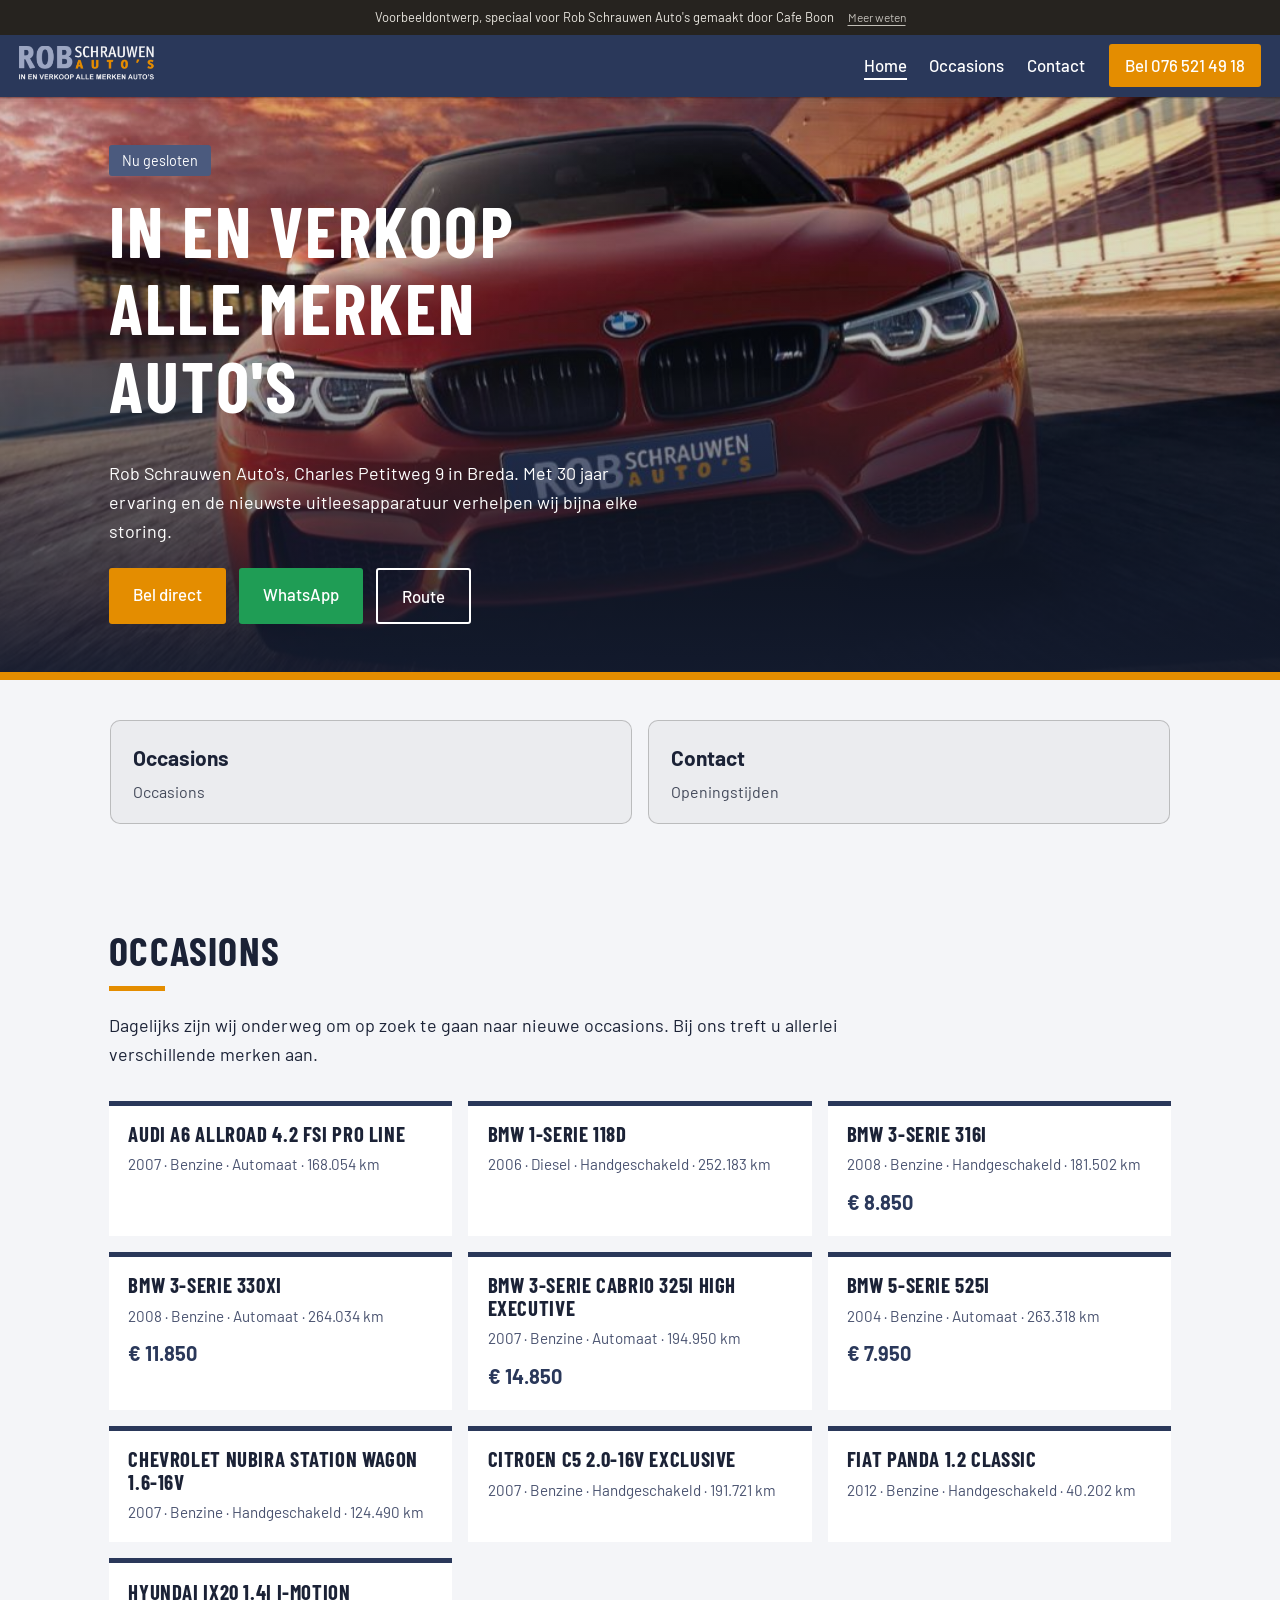
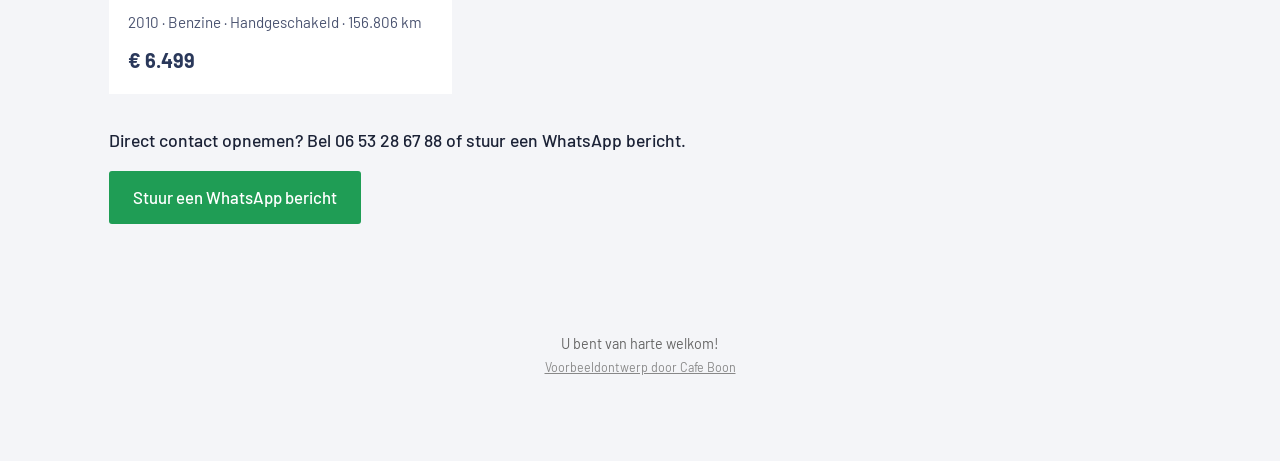
<file: index.html>
<!doctype html>
<html lang="nl">
<head>
<meta charset="utf-8">
<meta name="viewport" content="width=device-width, initial-scale=1">
<meta name="robots" content="noindex">
<title>Rob Schrauwen Auto's - Occasions, onderhoud en APK in Breda</title>
<meta name="description" content="Rob Schrauwen Auto's aan de Charles Petitweg 9 in Breda. In en verkoop van alle merken auto's, onderhoud, APK en onderdelen. Ma t/m do 08:30 tot 17:30.">
<meta property="og:title" content="Rob Schrauwen Auto's, Breda">
<meta property="og:description" content="In en verkoop van alle merken auto's, onderhoud, APK en onderdelen.">
<meta property="og:image" content="images/hero.jpg">
<link rel="icon" type="image/svg+xml" href="images/favicon.svg">
<link rel="preconnect" href="https://fonts.googleapis.com">
<link rel="preconnect" href="https://fonts.gstatic.com" crossorigin>
<link href="https://fonts.googleapis.com/css2?family=Barlow+Condensed:wght@600;700&family=Barlow:wght@400;500&display=swap" rel="stylesheet">
<link rel="stylesheet" href="style.css">
</head>
<body>
<div class="vb-banner" role="note"><span>Voorbeeldontwerp, speciaal voor Rob Schrauwen Auto's gemaakt door Cafe Boon</span><a href="https://cafeboon.com">Meer weten</a></div>
<header class="top">
<a class="brand" href="index.html"><img alt="Rob Schrauwen Auto's" src="images/logo-wordmark.png"/></a>
<nav><a aria-current="page" href="index.html">Home</a><a href="aanbod.html">Occasions</a><a href="contact.html">Contact</a></nav>
<a class="call" href="tel:+31765214918">Bel 076 521 49 18</a>
</header>
<div aria-label="Pagina's" class="sn-bar" role="navigation"><a aria-current="page" class="sn-link" href="index.html">Home</a><a class="sn-link" href="aanbod.html">Occasions</a><a class="sn-link" href="contact.html">Contact</a></div>
<section class="hero">
<img alt="Rob Schrauwen Auto's, in en verkoop alle merken auto's" src="images/hero.jpg"/>
<div class="hero-in">
<p class="tag" id="status"></p>
<h1>In en verkoop alle merken auto's</h1>
<p class="claim">Rob Schrauwen Auto's, Charles Petitweg 9 in Breda. Met 30 jaar ervaring en de nieuwste uitleesapparatuur verhelpen wij bijna elke storing.</p>
<div class="actions">
<a class="btn" href="tel:+31765214918">Bel direct</a>
<a class="btn wa" href="https://wa.me/31653286788">WhatsApp</a>
<a class="btn ghost" href="https://www.google.com/maps/dir/?api=1&amp;destination=Charles+Petitweg+9+4827+HJ+Breda">Route</a>
</div>
</div>
</section>
<div class="sn-cards"><a class="sn-card" href="aanbod.html"><strong>Occasions</strong><span>Occasions</span></a><a class="sn-card" href="contact.html"><strong>Contact</strong><span>Openingstijden</span></a></div>
<section class="wrap">
<h2>Occasions</h2>
<p class="lead">Dagelijks zijn wij onderweg om op zoek te gaan naar nieuwe occasions. Bij ons treft u allerlei verschillende merken aan.</p>
<div class="cars">
<article><h3>Audi A6 Allroad 4.2 FSI Pro Line</h3><p>2007 · Benzine · Automaat · 168.054 km</p></article>
<article><h3>BMW 1-serie 118d</h3><p>2006 · Diesel · Handgeschakeld · 252.183 km</p></article>
<article><h3>BMW 3-serie 316i</h3><p>2008 · Benzine · Handgeschakeld · 181.502 km</p><b>€ 8.850</b></article>
<article><h3>BMW 3-serie 330xi</h3><p>2008 · Benzine · Automaat · 264.034 km</p><b>€ 11.850</b></article>
<article><h3>BMW 3-serie Cabrio 325i High Executive</h3><p>2007 · Benzine · Automaat · 194.950 km</p><b>€ 14.850</b></article>
<article><h3>BMW 5-serie 525i</h3><p>2004 · Benzine · Automaat · 263.318 km</p><b>€ 7.950</b></article>
<article><h3>Chevrolet Nubira Station Wagon 1.6-16V</h3><p>2007 · Benzine · Handgeschakeld · 124.490 km</p></article>
<article><h3>Citroen C5 2.0-16V Exclusive</h3><p>2007 · Benzine · Handgeschakeld · 191.721 km</p></article>
<article><h3>Fiat Panda 1.2 Classic</h3><p>2012 · Benzine · Handgeschakeld · 40.202 km</p></article>
<article><h3>Hyundai ix20 1.4i i-Motion</h3><p>2010 · Benzine · Handgeschakeld · 156.806 km</p><b>€ 6.499</b></article>
</div>
<p class="note">Direct contact opnemen? Bel 06 53 28 67 88 of stuur een WhatsApp bericht.</p>
<p><a class="btn wa" href="https://wa.me/31653286788">Stuur een WhatsApp bericht</a></p>
</section>
<footer>
<p>U bent van harte welkom!</p>
<p class="credit"><a href="https://cafeboon.com">Voorbeeldontwerp door Cafe Boon</a></p>
</footer>
<a class="fab" href="tel:+31765214918">Bel</a>
<script>try{(function(){
  var n=new Date(),d=n.getDay(),m=n.getHours()+n.getMinutes()/60,el=document.getElementById('status');
  var r=document.querySelector('tr[data-d="'+d+'"]');if(r)r.className='today';
  if(d>=1&&d<=4&&((m>=8.5&&m<12)||(m>=13&&m<17.5))){el.textContent='Nu geopend';el.className='tag yes'}
  else{el.textContent='Nu gesloten'}
})();}catch(e){}</script>
</body></html>
</file>
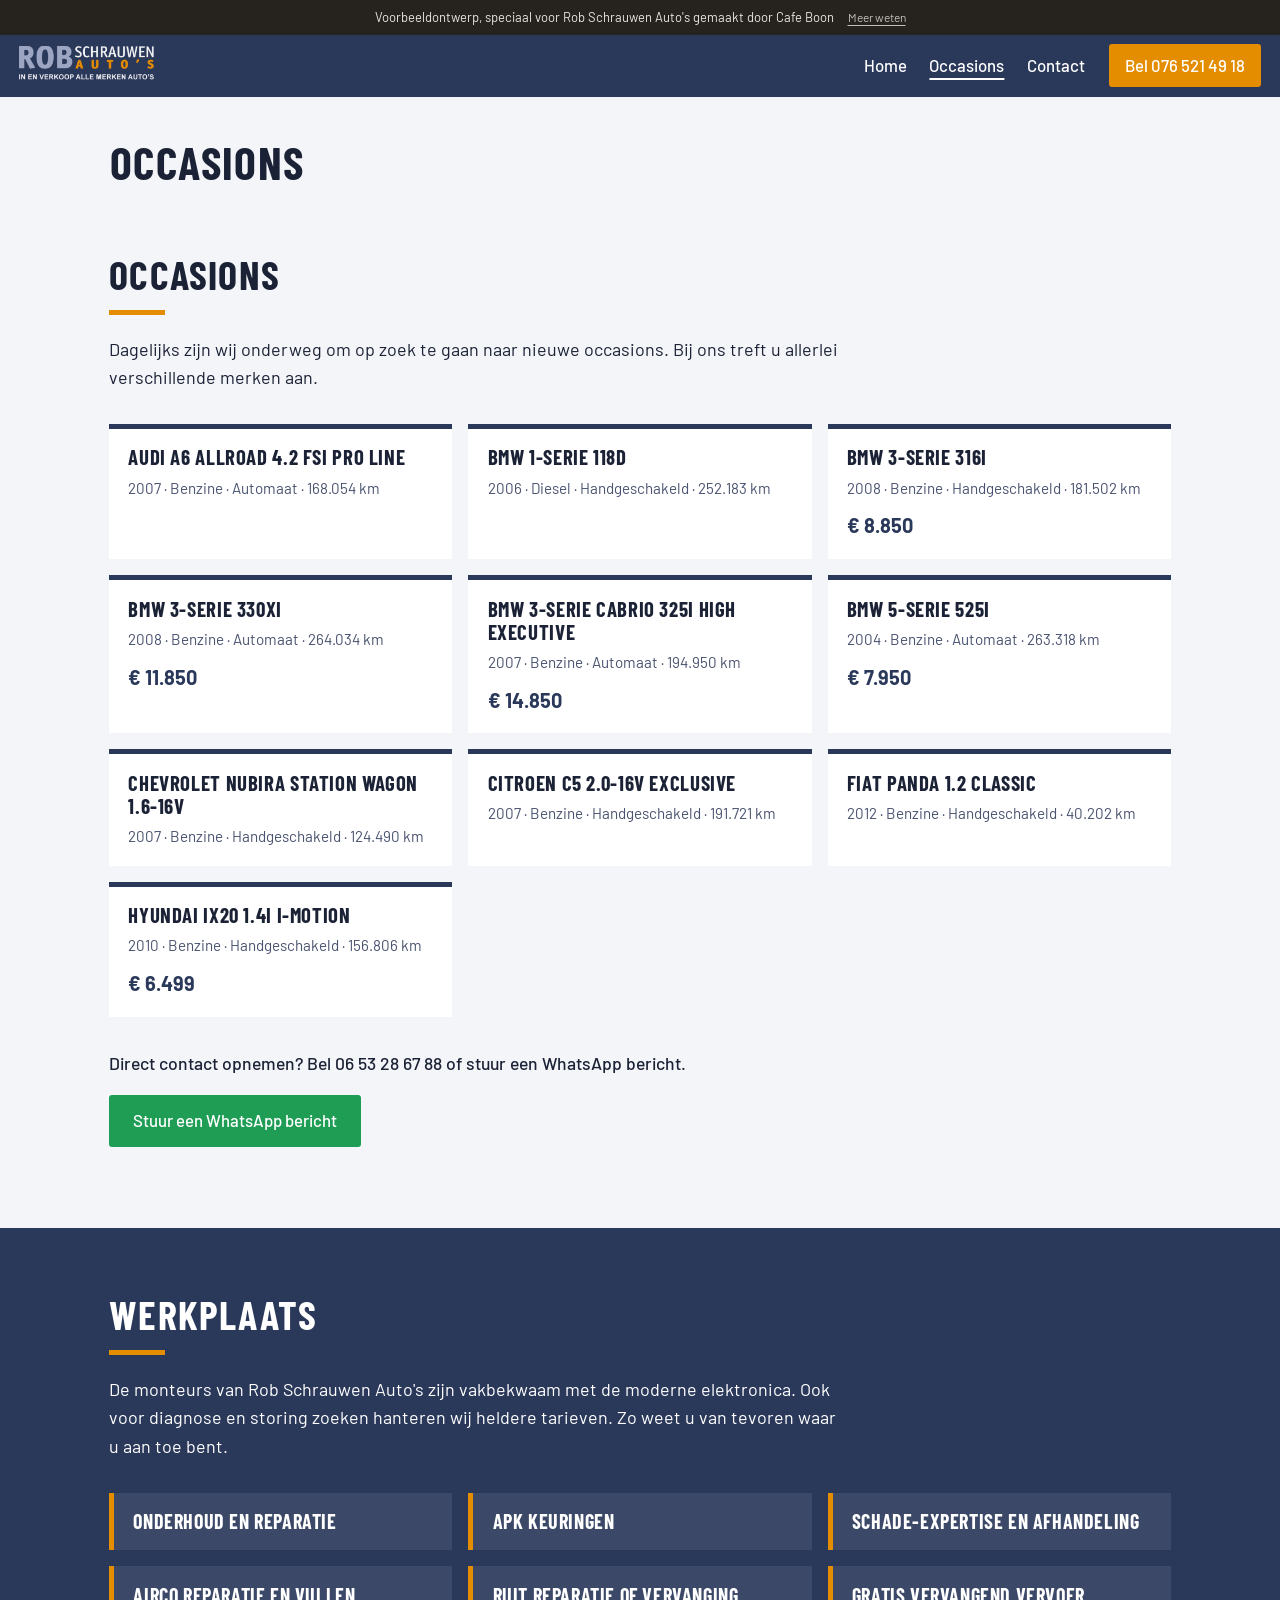
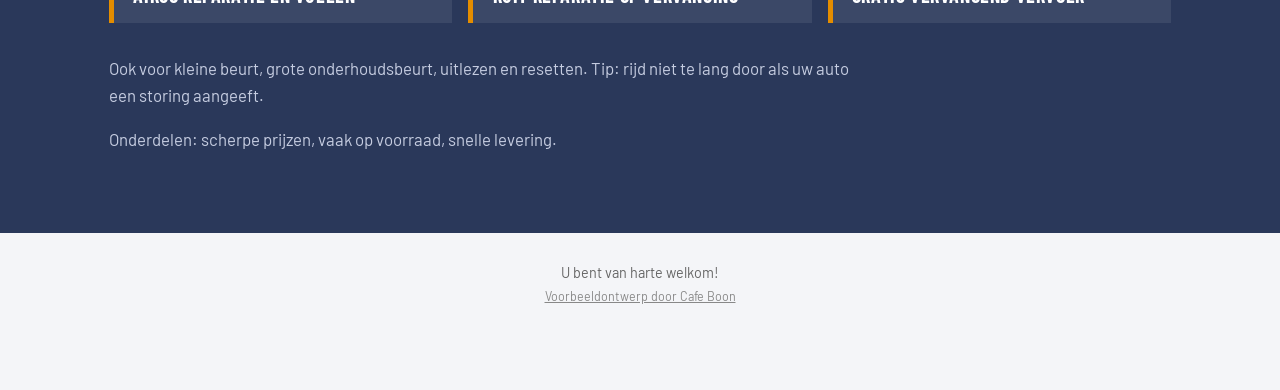
<file: aanbod.html>
<!doctype html>
<html lang="nl">
<head>
<meta charset="utf-8">
<meta name="viewport" content="width=device-width, initial-scale=1">
<meta name="robots" content="noindex">
<title>Occasions | Rob Schrauwen Auto's</title>
<meta name="description" content="Rob Schrauwen Auto's aan de Charles Petitweg 9 in Breda. In en verkoop van alle merken auto's, onderhoud, APK en onderdelen. Ma t/m do 08:30 tot 17:30.">
<meta property="og:title" content="Rob Schrauwen Auto's, Breda">
<meta property="og:description" content="In en verkoop van alle merken auto's, onderhoud, APK en onderdelen.">
<meta property="og:image" content="images/hero.jpg">
<link rel="icon" type="image/svg+xml" href="images/favicon.svg">
<link rel="preconnect" href="https://fonts.googleapis.com">
<link rel="preconnect" href="https://fonts.gstatic.com" crossorigin>
<link href="https://fonts.googleapis.com/css2?family=Barlow+Condensed:wght@600;700&family=Barlow:wght@400;500&display=swap" rel="stylesheet">
<link rel="stylesheet" href="style.css">
</head>
<body>
<div class="vb-banner" role="note"><span>Voorbeeldontwerp, speciaal voor Rob Schrauwen Auto's gemaakt door Cafe Boon</span><a href="https://cafeboon.com">Meer weten</a></div>
<header class="top">
<a class="brand" href="index.html"><img alt="Rob Schrauwen Auto's" src="images/logo-wordmark.png"/></a>
<nav><a href="index.html">Home</a><a aria-current="page" href="aanbod.html">Occasions</a><a href="contact.html">Contact</a></nav>
<a class="call" href="tel:+31765214918">Bel 076 521 49 18</a>
</header>
<div aria-label="Pagina's" class="sn-bar" role="navigation"><a class="sn-link" href="index.html">Home</a><a aria-current="page" class="sn-link" href="aanbod.html">Occasions</a><a class="sn-link" href="contact.html">Contact</a></div>
<div class="sn-head"><h1>Occasions</h1></div>
<section class="wrap" id="occasions">
<h2>Occasions</h2>
<p class="lead">Dagelijks zijn wij onderweg om op zoek te gaan naar nieuwe occasions. Bij ons treft u allerlei verschillende merken aan.</p>
<div class="cars">
<article><h3>Audi A6 Allroad 4.2 FSI Pro Line</h3><p>2007 · Benzine · Automaat · 168.054 km</p></article>
<article><h3>BMW 1-serie 118d</h3><p>2006 · Diesel · Handgeschakeld · 252.183 km</p></article>
<article><h3>BMW 3-serie 316i</h3><p>2008 · Benzine · Handgeschakeld · 181.502 km</p><b>€ 8.850</b></article>
<article><h3>BMW 3-serie 330xi</h3><p>2008 · Benzine · Automaat · 264.034 km</p><b>€ 11.850</b></article>
<article><h3>BMW 3-serie Cabrio 325i High Executive</h3><p>2007 · Benzine · Automaat · 194.950 km</p><b>€ 14.850</b></article>
<article><h3>BMW 5-serie 525i</h3><p>2004 · Benzine · Automaat · 263.318 km</p><b>€ 7.950</b></article>
<article><h3>Chevrolet Nubira Station Wagon 1.6-16V</h3><p>2007 · Benzine · Handgeschakeld · 124.490 km</p></article>
<article><h3>Citroen C5 2.0-16V Exclusive</h3><p>2007 · Benzine · Handgeschakeld · 191.721 km</p></article>
<article><h3>Fiat Panda 1.2 Classic</h3><p>2012 · Benzine · Handgeschakeld · 40.202 km</p></article>
<article><h3>Hyundai ix20 1.4i i-Motion</h3><p>2010 · Benzine · Handgeschakeld · 156.806 km</p><b>€ 6.499</b></article>
</div>
<p class="note">Direct contact opnemen? Bel 06 53 28 67 88 of stuur een WhatsApp bericht.</p>
<p><a class="btn wa" href="https://wa.me/31653286788">Stuur een WhatsApp bericht</a></p>
</section>
<section class="band" id="werkplaats">
<div class="wrap">
<h2>Werkplaats</h2>
<p class="lead">De monteurs van Rob Schrauwen Auto's zijn vakbekwaam met de moderne elektronica. Ook voor diagnose en storing zoeken hanteren wij heldere tarieven. Zo weet u van tevoren waar u aan toe bent.</p>
<div class="cards">
<article><h3>Onderhoud en reparatie</h3></article>
<article><h3>APK keuringen</h3></article>
<article><h3>Schade-expertise en afhandeling</h3></article>
<article><h3>Airco reparatie en vullen</h3></article>
<article><h3>Ruit reparatie of vervanging</h3></article>
<article><h3>Gratis vervangend vervoer</h3></article>
</div>
<p class="also">Ook voor kleine beurt, grote onderhoudsbeurt, uitlezen en resetten. Tip: rijd niet te lang door als uw auto een storing aangeeft.</p>
<p class="also">Onderdelen: scherpe prijzen, vaak op voorraad, snelle levering.</p>
</div>
</section>
<footer>
<p>U bent van harte welkom!</p>
<p class="credit"><a href="https://cafeboon.com">Voorbeeldontwerp door Cafe Boon</a></p>
</footer>
<a class="fab" href="tel:+31765214918">Bel</a>
<script>try{(function(){
  var n=new Date(),d=n.getDay(),m=n.getHours()+n.getMinutes()/60,el=document.getElementById('status');
  var r=document.querySelector('tr[data-d="'+d+'"]');if(r)r.className='today';
  if(d>=1&&d<=4&&((m>=8.5&&m<12)||(m>=13&&m<17.5))){el.textContent='Nu geopend';el.className='tag yes'}
  else{el.textContent='Nu gesloten'}
})();}catch(e){}</script>
</body></html>
</file>
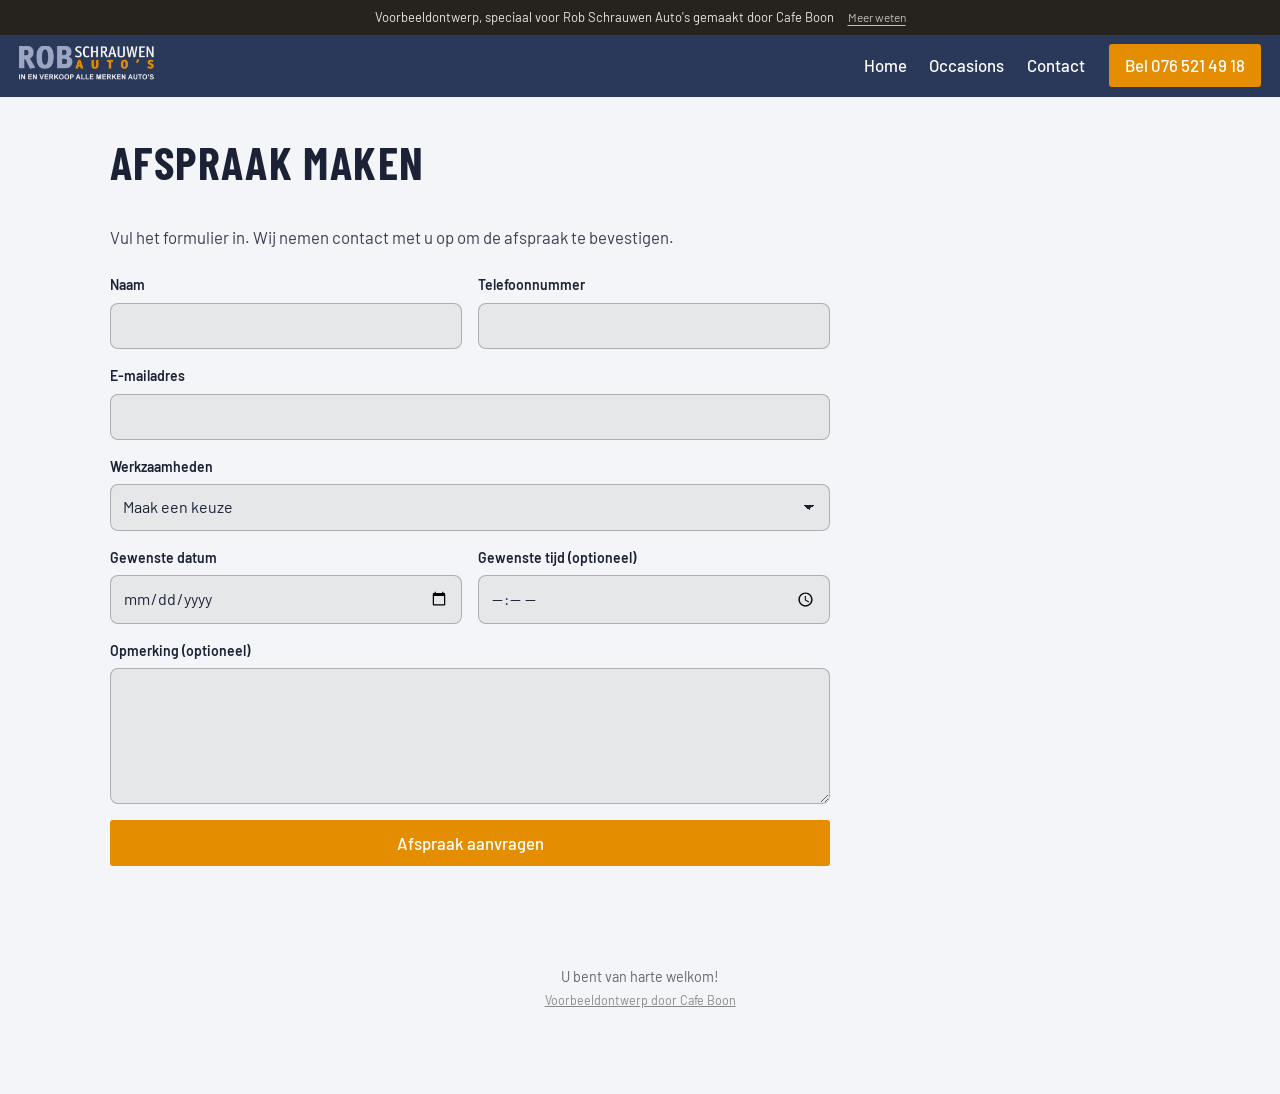
<file: afspraak.html>
<!doctype html>
<html lang="nl">
<head>
<meta charset="utf-8">
<meta name="viewport" content="width=device-width, initial-scale=1">
<meta name="robots" content="noindex">
<title>Afspraak maken | Rob Schrauwen Auto's</title>
<meta name="description" content="Afspraak maken bij Rob Schrauwen Auto&#x27;s.">
<meta property="og:title" content="Rob Schrauwen Auto's, Breda">
<meta property="og:description" content="In en verkoop van alle merken auto's, onderhoud, APK en onderdelen.">
<meta property="og:image" content="images/hero.jpg">
<link rel="icon" type="image/svg+xml" href="images/favicon.svg">
<link rel="preconnect" href="https://fonts.googleapis.com">
<link rel="preconnect" href="https://fonts.gstatic.com" crossorigin>
<link href="https://fonts.googleapis.com/css2?family=Barlow+Condensed:wght@600;700&family=Barlow:wght@400;500&display=swap" rel="stylesheet">
<link rel="stylesheet" href="style.css">
</head>
<body>
<div class="vb-banner" role="note"><span>Voorbeeldontwerp, speciaal voor Rob Schrauwen Auto's gemaakt door Cafe Boon</span><a href="https://cafeboon.com">Meer weten</a></div>
<header class="top">
<a class="brand" href="index.html"><img alt="Rob Schrauwen Auto's" src="images/logo-wordmark.png"/></a>
<nav><a href="index.html">Home</a><a href="aanbod.html">Occasions</a><a href="contact.html">Contact</a></nav>
<a class="call" href="tel:+31765214918">Bel 076 521 49 18</a>
</header>
<div aria-label="Pagina's" class="sn-bar" role="navigation"><a class="sn-link" href="index.html">Home</a><a class="sn-link" href="aanbod.html">Occasions</a><a class="sn-link" href="contact.html">Contact</a></div>
<div class="sn-head"><h1>Afspraak maken</h1></div>
<section class="sn-formsec" id="formulier"><div class="sn-formwrap"><p class="sn-lead">Vul het formulier in. Wij nemen contact met u op om de afspraak te bevestigen.</p><form class="sn-form" id="sn-form"><div class="sn-field"><label for="naam">Naam</label><input id="naam" name="naam" type="text" required autocomplete="name"></div><div class="sn-field"><label for="tel">Telefoonnummer</label><input id="tel" name="tel" type="tel" required autocomplete="tel"></div><div class="sn-field full"><label for="email">E-mailadres</label><input id="email" name="email" type="email" required autocomplete="email"></div><div class="sn-field full"><label for="keuze">Werkzaamheden</label><select id="keuze" name="keuze" required><option value="">Maak een keuze</option><option>Onderhoud en reparatie</option><option>APK keuring</option><option>Schade-expertise en afhandeling</option><option>Airco reparatie en vullen</option><option>Ruit reparatie of vervanging</option></select></div><div class="sn-field"><label for="datum">Gewenste datum</label><input id="datum" name="datum" type="date" required></div><div class="sn-field"><label for="tijd">Gewenste tijd (optioneel)</label><input id="tijd" name="tijd" type="time"></div><div class="sn-field full"><label for="opm">Opmerking (optioneel)</label><textarea id="opm" name="opm" rows="5"></textarea></div><div class="sn-field full"><button class="btn" type="submit">Afspraak aanvragen</button></div></form></div></section>
<script>(function(){var f=document.getElementById('sn-form');if(!f)return;f.addEventListener('submit',function(e){e.preventDefault();if(!f.checkValidity()){f.reportValidity();return;}var d=document.createElement('div');d.className='sn-done';d.setAttribute('role','status');d.tabIndex=-1;d.innerHTML='<h2>Bedankt voor uw aanvraag</h2><p>Dit is een voorbeeldwebsite van Cafe Boon. Uw aanvraag is daarom niet verstuurd. Neem voor een echte afspraak contact op via <a href="tel:+31765214918">076 521 49 18</a>.</p>';f.parentNode.replaceChild(d,f);d.focus();});})();</script>
<footer>
<p>U bent van harte welkom!</p>
<p class="credit"><a href="https://cafeboon.com">Voorbeeldontwerp door Cafe Boon</a></p>
</footer>
<a class="fab" href="tel:+31765214918">Bel</a>
<script>try{(function(){
  var n=new Date(),d=n.getDay(),m=n.getHours()+n.getMinutes()/60,el=document.getElementById('status');
  var r=document.querySelector('tr[data-d="'+d+'"]');if(r)r.className='today';
  if(d>=1&&d<=4&&((m>=8.5&&m<12)||(m>=13&&m<17.5))){el.textContent='Nu geopend';el.className='tag yes'}
  else{el.textContent='Nu gesloten'}
})();}catch(e){}</script>
</body></html>
</file>
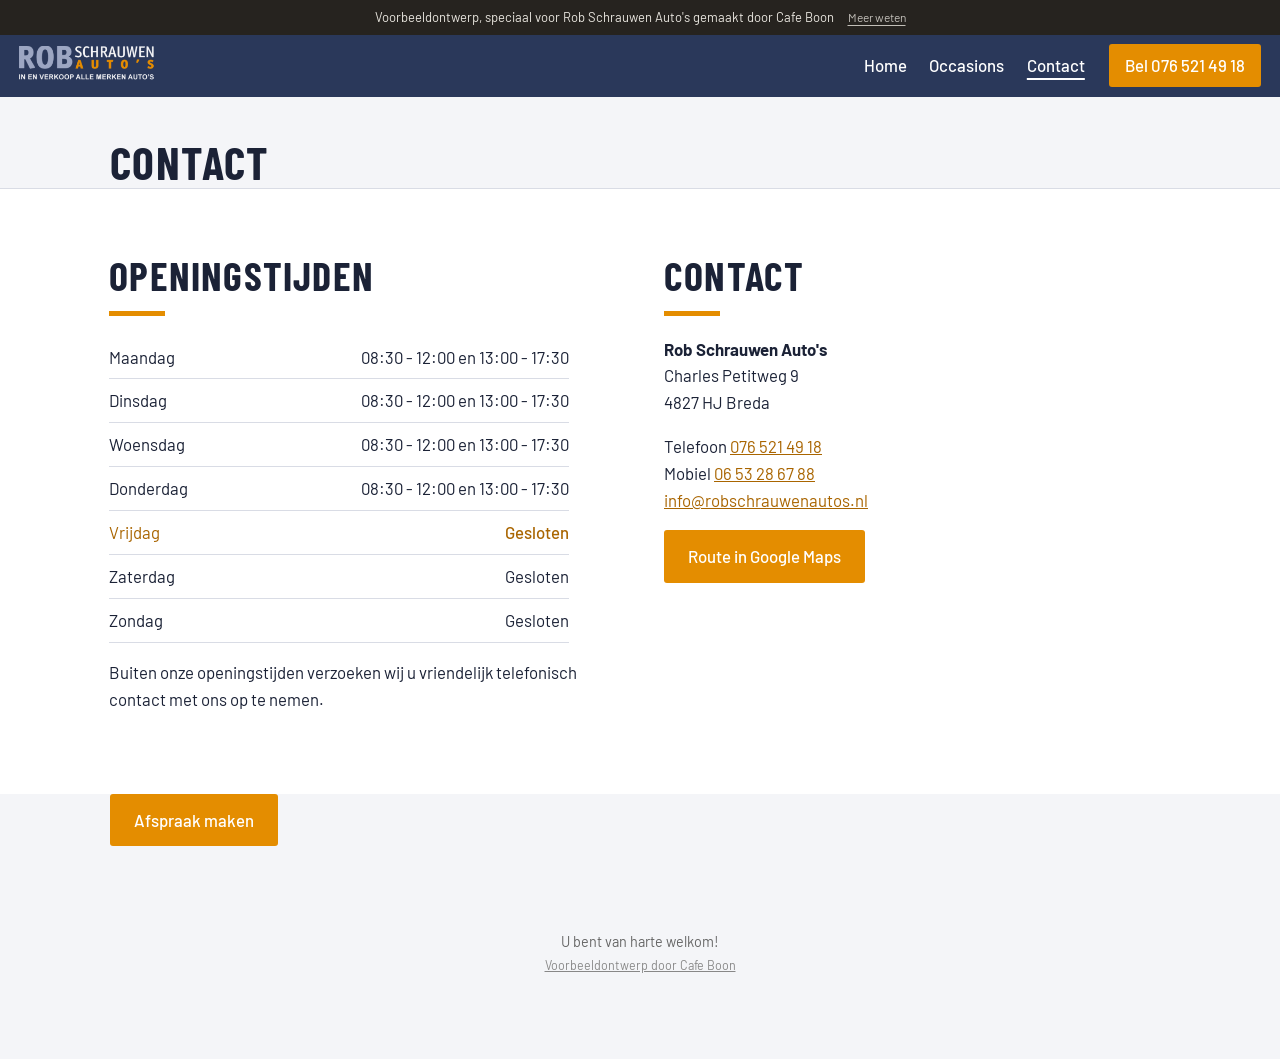
<file: contact.html>
<!doctype html>
<html lang="nl">
<head>
<meta charset="utf-8">
<meta name="viewport" content="width=device-width, initial-scale=1">
<meta name="robots" content="noindex">
<title>Contact | Rob Schrauwen Auto's</title>
<meta name="description" content="Rob Schrauwen Auto's aan de Charles Petitweg 9 in Breda. In en verkoop van alle merken auto's, onderhoud, APK en onderdelen. Ma t/m do 08:30 tot 17:30.">
<meta property="og:title" content="Rob Schrauwen Auto's, Breda">
<meta property="og:description" content="In en verkoop van alle merken auto's, onderhoud, APK en onderdelen.">
<meta property="og:image" content="images/hero.jpg">
<link rel="icon" type="image/svg+xml" href="images/favicon.svg">
<link rel="preconnect" href="https://fonts.googleapis.com">
<link rel="preconnect" href="https://fonts.gstatic.com" crossorigin>
<link href="https://fonts.googleapis.com/css2?family=Barlow+Condensed:wght@600;700&family=Barlow:wght@400;500&display=swap" rel="stylesheet">
<link rel="stylesheet" href="style.css">
</head>
<body>
<div class="vb-banner" role="note"><span>Voorbeeldontwerp, speciaal voor Rob Schrauwen Auto's gemaakt door Cafe Boon</span><a href="https://cafeboon.com">Meer weten</a></div>
<header class="top">
<a class="brand" href="index.html"><img alt="Rob Schrauwen Auto's" src="images/logo-wordmark.png"/></a>
<nav><a href="index.html">Home</a><a href="aanbod.html">Occasions</a><a aria-current="page" href="contact.html">Contact</a></nav>
<a class="call" href="tel:+31765214918">Bel 076 521 49 18</a>
</header>
<div aria-label="Pagina's" class="sn-bar" role="navigation"><a class="sn-link" href="index.html">Home</a><a class="sn-link" href="aanbod.html">Occasions</a><a aria-current="page" class="sn-link" href="contact.html">Contact</a></div>
<div class="sn-head"><h1>Contact</h1></div>
<section class="visit" id="contact">
<div class="wrap two">
<div>
<h2>Openingstijden</h2>
<table>
<tr data-d="1"><th>Maandag</th><td>08:30 - 12:00 en 13:00 - 17:30</td></tr>
<tr data-d="2"><th>Dinsdag</th><td>08:30 - 12:00 en 13:00 - 17:30</td></tr>
<tr data-d="3"><th>Woensdag</th><td>08:30 - 12:00 en 13:00 - 17:30</td></tr>
<tr data-d="4"><th>Donderdag</th><td>08:30 - 12:00 en 13:00 - 17:30</td></tr>
<tr data-d="5"><th>Vrijdag</th><td>Gesloten</td></tr>
<tr data-d="6"><th>Zaterdag</th><td>Gesloten</td></tr>
<tr data-d="0"><th>Zondag</th><td>Gesloten</td></tr>
</table>
<p>Buiten onze openingstijden verzoeken wij u vriendelijk telefonisch contact met ons op te nemen.</p>
</div>
<div>
<h2>Contact</h2>
<p><b>Rob Schrauwen Auto's</b><br/>Charles Petitweg 9<br/>4827 HJ Breda</p>
<p>Telefoon <a href="tel:+31765214918">076 521 49 18</a><br/>Mobiel <a href="tel:+31653286788">06 53 28 67 88</a><br/><a href="mailto:info@robschrauwenautos.nl">info@robschrauwenautos.nl</a></p>
<p><a class="btn" href="https://www.google.com/maps/dir/?api=1&amp;destination=Charles+Petitweg+9+4827+HJ+Breda">Route in Google Maps</a></p>
</div>
</div>
</section>
<section class="sn-formsec sn-formlink"><div class="sn-formwrap"><a class="btn" href="afspraak.html">Afspraak maken</a></div></section>
<footer>
<p>U bent van harte welkom!</p>
<p class="credit"><a href="https://cafeboon.com">Voorbeeldontwerp door Cafe Boon</a></p>
</footer>
<a class="fab" href="tel:+31765214918">Bel</a>
<script>try{(function(){
  var n=new Date(),d=n.getDay(),m=n.getHours()+n.getMinutes()/60,el=document.getElementById('status');
  var r=document.querySelector('tr[data-d="'+d+'"]');if(r)r.className='today';
  if(d>=1&&d<=4&&((m>=8.5&&m<12)||(m>=13&&m<17.5))){el.textContent='Nu geopend';el.className='tag yes'}
  else{el.textContent='Nu gesloten'}
})();}catch(e){}</script>
</body></html>
</file>
<file: style.css>
:root{--navy:#2a385a;--orange:#e48d00;--ink:#1b2236;--bg:#f4f5f8;--line:#d9dce5}
*{box-sizing:border-box}
body{margin:0;font-family:"Barlow",sans-serif;color:var(--ink);background:var(--bg);line-height:1.6;font-size:1.05rem}
h1,h2,h3{font-family:"Barlow Condensed",sans-serif;text-transform:uppercase;letter-spacing:.03em;line-height:1.1;margin:0 0 .5em}
h2{font-size:clamp(1.8rem,4vw,2.5rem)}
h2:after{content:"";display:block;width:56px;height:5px;background:var(--orange);margin-top:.35em}
a{color:#a96500}
.top{display:flex;align-items:center;gap:1.5rem;padding:.6rem 1.2rem;background:var(--navy);position:sticky;top:0;z-index:5}
.brand img{height:40px;display:block}
.top nav{margin-left:auto;display:flex;gap:1.4rem}.top nav a{color:#fff;text-decoration:none;font-weight:500}
.call{background:var(--orange);color:#fff;text-decoration:none;padding:.5rem 1rem;font-weight:500;white-space:nowrap;border-radius:3px}
.hero{position:relative;background:var(--navy);color:#fff;border-bottom:8px solid var(--orange);min-height:480px;display:flex;align-items:flex-end}
.hero>img{position:absolute;inset:0;width:100%;height:100%;object-fit:cover}
.hero:before{content:"";position:absolute;inset:0;background:linear-gradient(0deg,rgba(20,28,48,.92),rgba(20,28,48,.15) 70%);z-index:1}
.hero-in{position:relative;z-index:2;max-width:1100px;margin:0 auto;padding:3rem 1.2rem;width:100%}
.hero h1{font-size:clamp(2.4rem,7vw,4.4rem);max-width:16ch}
.claim{max-width:560px;font-size:1.12rem}
.tag{display:inline-block;background:#4b5a7e;padding:.25rem .8rem;font-size:.9rem;margin:0 0 1rem;border-radius:3px}.tag.yes{background:#2e7d32}
.actions{display:flex;gap:.8rem;flex-wrap:wrap;margin-top:1.4rem}
.btn{display:inline-block;background:var(--orange);color:#fff;padding:.8rem 1.5rem;text-decoration:none;font-weight:500;border-radius:3px}
.btn.wa{background:#1f9d55}
.btn.ghost{background:transparent;border:2px solid #fff}
.wrap{max-width:1100px;margin:0 auto;padding:4rem 1.2rem}
.lead{max-width:740px;font-size:1.12rem}
.cars,.cards{display:grid;grid-template-columns:repeat(auto-fill,minmax(260px,1fr));gap:1rem;margin:2rem 0}
.cars article{background:#fff;border-top:5px solid var(--navy);padding:1.1rem 1.2rem;position:relative}
.cars h3{font-size:1.3rem;margin:0 0 .3em}.cars p{margin:0;font-size:.95rem;color:#4a5370}
.cars b{display:block;margin-top:.6rem;color:var(--navy);font-size:1.25rem}
.cards article{background:rgba(255,255,255,.08);border-left:5px solid var(--orange);padding:1.1rem 1.2rem}
.cards h3{font-size:1.25rem;margin:0}
.note{font-weight:500;font-size:1.1rem}
.band{background:var(--navy);color:#fff}.also{color:#c5cce0;max-width:740px}
.visit{background:#fff;border-top:1px solid var(--line)}
.two{display:grid;grid-template-columns:1fr 1fr;gap:3rem}
table{border-collapse:collapse;width:100%;max-width:460px}
th{text-align:left;font-weight:400}td{text-align:right}
th,td{padding:.5rem 0;border-bottom:1px solid var(--line)}
tr.today{font-weight:500;color:#a96500}
footer{text-align:center;padding:1.5rem 1rem 5rem;font-size:.9rem;color:#666}
footer p{margin:.2rem}.credit{font-size:.78rem}.credit a{color:#888}
.fab{display:none}
@media(max-width:760px){
.top nav,.call{display:none}
.hero{min-height:420px}.two{grid-template-columns:1fr;gap:2rem}
.fab{display:block;position:fixed;right:1rem;bottom:1rem;background:var(--orange);color:#fff;text-decoration:none;font-weight:500;padding:.9rem 1.5rem;border-radius:999px;box-shadow:0 4px 12px rgba(0,0,0,.3);z-index:9}}
/* sitenav:start */
.sn-bar{display:none;gap:6px;overflow-x:auto;white-space:nowrap;-webkit-overflow-scrolling:touch;padding:8px 12px;background:inherit;color:inherit;font:inherit;line-height:1.2;border-bottom:1px solid rgba(128,128,128,.35);box-sizing:border-box;max-width:100%}
.sn-bar a.sn-link{flex:0 0 auto;padding:9px 15px;border-radius:999px;color:inherit;text-decoration:none;font-size:15px;font-weight:600;letter-spacing:0;text-transform:none;margin:0}
.sn-bar a.sn-link[aria-current="page"]{background:rgba(128,128,128,.2);box-shadow:inset 0 -2px 0 currentColor}
@media(max-width:760px){.sn-bar{display:flex}}
nav a[aria-current="page"]:not(.cta):not(.btn):not(.call){text-decoration:underline;text-underline-offset:6px;text-decoration-thickness:2px}
.sn-head{max-width:1100px;margin:0 auto;padding:40px 20px 0;box-sizing:border-box}
.sn-head h1{margin:0;color:inherit;font-size:clamp(30px,5vw,46px);line-height:1.1}
.sn-cards{max-width:1100px;margin:0 auto;padding:40px 20px;display:grid;grid-template-columns:repeat(auto-fit,minmax(230px,1fr));gap:16px;box-sizing:border-box}
.sn-card{display:block;padding:20px 22px;border:1px solid rgba(128,128,128,.45);border-radius:10px;background:rgba(128,128,128,.07);color:inherit;text-decoration:none;min-width:0}
.sn-card strong{display:block;font-size:1.25em;margin:0 0 6px;color:inherit}
.sn-card span{display:block;opacity:.8;font-size:.95em;line-height:1.4}
.sn-card:hover,.sn-card:focus-visible{border-color:currentColor}
/* sitenav:end */
/* voorbeeld-formulier:start */
@layer sn{.sn-form button.btn{border:0;font:inherit;cursor:pointer;line-height:1.2}}
.sn-formsec{padding:36px 0 72px}
.sn-formwrap{max-width:1100px;margin:0 auto;padding:0 20px;box-sizing:border-box}
.sn-formwrap>h2{margin:0 0 12px}
.sn-formwrap>.sn-lead,.sn-formwrap>.sn-form,.sn-formwrap>.sn-done{max-width:720px}
.sn-formwrap .sn-lead{margin:0 0 24px;opacity:.85}
.sn-form{display:grid;grid-template-columns:1fr 1fr;gap:16px}
.sn-field{display:flex;flex-direction:column;gap:6px;min-width:0;text-align:left}
.sn-field.full{grid-column:1/-1}
.sn-field label{font-size:14px;font-weight:600}
.sn-field input,.sn-field select,.sn-field textarea{font:inherit;font-size:16px;line-height:1.4;color:inherit;background:rgba(128,128,128,.12);border:1px solid rgba(128,128,128,.55);border-radius:8px;padding:11px 12px;width:100%;box-sizing:border-box;min-width:0;max-width:100%;-webkit-appearance:none;appearance:none}
.sn-field select{background-image:linear-gradient(45deg,transparent 50%,currentColor 50%),linear-gradient(135deg,currentColor 50%,transparent 50%);background-position:calc(100% - 20px) 50%,calc(100% - 15px) 50%;background-size:5px 5px;background-repeat:no-repeat;padding-right:38px}
.sn-field select option{color:#111;background:#fff}
.sn-field textarea{resize:vertical}
.sn-field input:focus,.sn-field select:focus,.sn-field textarea:focus{outline:2px solid currentColor;outline-offset:1px}
.sn-done{padding:28px;border:1px solid rgba(128,128,128,.55);border-radius:12px;background:rgba(128,128,128,.1)}
.sn-done h2{margin:0 0 10px}
.sn-done p{margin:0}
.sn-done a{text-decoration:underline;text-underline-offset:3px;font-weight:600}
.sn-formlink{padding:0 0 56px}
@media(max-width:640px){.sn-form{grid-template-columns:1fr}.sn-formsec{padding:24px 0 56px}}
/* voorbeeld-formulier:end */
/* voorbeeldbanner:start */
.vb-banner{display:flex;flex-wrap:wrap;justify-content:center;align-items:baseline;gap:2px 14px;padding:8px 16px;background:#26231f;color:#e9e6df;font-size:13px;line-height:1.45;letter-spacing:0;text-transform:none;font-weight:400;text-align:center;position:relative;z-index:1000}
.vb-banner a{color:inherit;opacity:.8;text-decoration:underline;text-underline-offset:3px;font-size:12px;font-weight:400;white-space:nowrap;letter-spacing:0;text-transform:none}
.vb-banner a:hover{opacity:1}
/* voorbeeldbanner:end */
</file>
